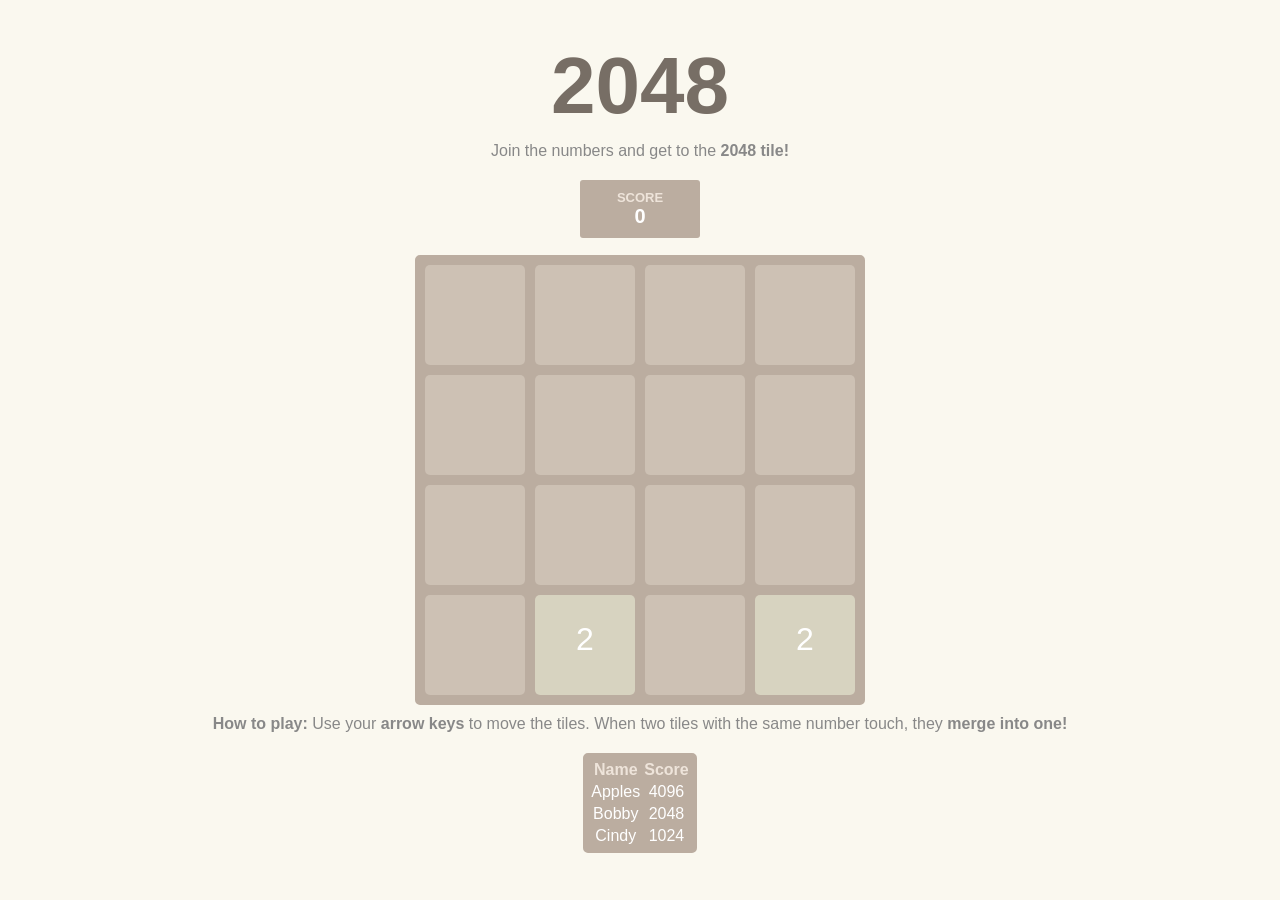
<file: index.html>
<!DOCTYPE HTML>
<html>
<head>
	<meta charset="UTF-8">
	<meta name="description" content="Demonstration of 2048 Game">
    <meta name="keywords" content="HTML,CSS,JavaScript">

    <title>2048</title>
	<link rel="icon" type="image/png" sizes="16x16" href="frontend/favicon-16x16.png">
    <link href="frontend/2048.css" rel="stylesheet" type="text/css" />
</head>

<body>
    <!--Div Elements-->
    <div class="heading" width="40%">
        <h1 class="title">2048 </h1>
    </div>
    <p>Join the numbers and get to the <strong>2048 tile!</strong></p>

    <div id="scores-container"></div>

    <div id="grid-container" align-content="center"></div>

	<div id="legend"></div>

    <p>
        <strong class="important">How to play:</strong> Use your <strong>arrow keys</strong> to move the tiles. When two tiles with the same number touch, they <strong>merge into one!</strong>
    </p>

    <div id="highscore-container"></div>

    <script src="https://ajax.googleapis.com/ajax/libs/jquery/3.3.1/jquery.min.js"></script>

    <!--JSON file-->
    <script type="text/javascript" src="frontend/dummy_highscores.json"></script>

    <!--Game Functions-->
    <script src="frontend/highscoreDisplay.js"></script>
    <script src="frontend/cellColor.js"></script>
	<script src="frontend/gridDataInitializer.js"></script>
	<script src="frontend/gameOverChecker.js"></script>
	<script src="frontend/cell.js"></script>
	<script src="frontend/newCellComputer.js"></script>
	<script src="frontend/segment.js"></script>
    <script src="frontend/gridDataDisplay.js"></script>
    <script src="frontend/scoreManager.js"></script>
    <script src="frontend/nextGridComputer.js"></script>
	<script src="frontend/direction.js"></script>
    <script src="frontend/gridData.js"></script>
	<script src="frontend/inputHandler.js"></script>
    <script src="frontend/legendDisplay.js"></script>
    <script src="frontend/game.js"></script>

    <!--Unit Tests-->
    <script src="frontend/test.js"></script>
    <script src="frontend/nextGridComputer_test.js"></script>
    <script src="frontend/gridData_test.js"></script>
    <script src="frontend/gridDataDisplay_test.js"></script>
	<script src="frontend/segment_test.js"></script>
	<script src="frontend/newCellComputer_test.js"></script>
	<script src="frontend/gameOverChecker_test.js"></script>

    <!--Main Function-->
    <script src="frontend/2048.js"></script>

</body>
</html>
</file>
<file: frontend/2048.css>
/* h1: 2048 title */
h1 {
	margin-bottom:0;
	color: #776e65;
	text-align:center;
	font-family: Arial, Helvetica, sans-serif;
	font-size: 80px;
	font-weight: bold;
	margin: 0;
	display: block;
	align-content: center;
}

/* p: Instruction texts */
p {
	margin-top:10px;
	margin-bottom:20px;
	font-family: Arial, Helvetica, sans-serif;
	color: #888;
	text-align:center;
}

body {
	margin: 40px 0;
	background: #faf8ef; /* color of page background */
}


.cell {
	background-color: rgba(238, 228, 218, 0.35); /* color of cell background */
	color: #fff; /* color of number in cell */
	border-radius: 5px;
	padding: 20px;
	text-align: center;
	line-height: 150%;
	font-family: Arial, Helvetica, sans-serif;
	font-size: 200%;
}


.wrapper {
	background-color: #bbada0; /* color of grid background (gaps) */
	width: 430px;
	display: grid;
	margin: 0 auto;
	grid-gap: 10px;
	grid-template-columns: repeat(4, 100px);
	grid-template-rows: repeat(4, 100px);
	grid-auto-flow: row;
	border: 10px solid #bbada0; /* color of grid border */
	border-radius: 5px;
}


#legend {
	text-align: center;
	font-family: Arial, Helvetica, sans-serif;
	color: #F32D2D;
}

#scores-container {
	height:75px;
	display: block;
}

#score {
	background-color: #bbada0;
	text-align: center;
	margin: auto;
	padding: 10px 25px;
	width: 70px;
	border-radius: 3px;
	font-weight: bold;
}

#score-label {
	color: #eee4da;
	font-size: 13px;
	font-family: Arial, Helvetica, sans-serif;
}

#score-number {
	color: white;
	font-size: 20px;
	font-family: Arial, Helvetica, sans-serif;
}

#highscore-container {
	text-align: center;
	font-family: Arial, Helvetica, sans-serif;
}

#highscore-container table {
	border: 5px solid #bbada0;
	border-radius: 5px;
	background-color: #bbada0;
	margin: 0 auto;
}

#highscore-container th {
	color: #eee4da;
	margin: 0 auto;
}

#highscore-container td {
	color: white;
	margin: 0 auto;
}
</file>
